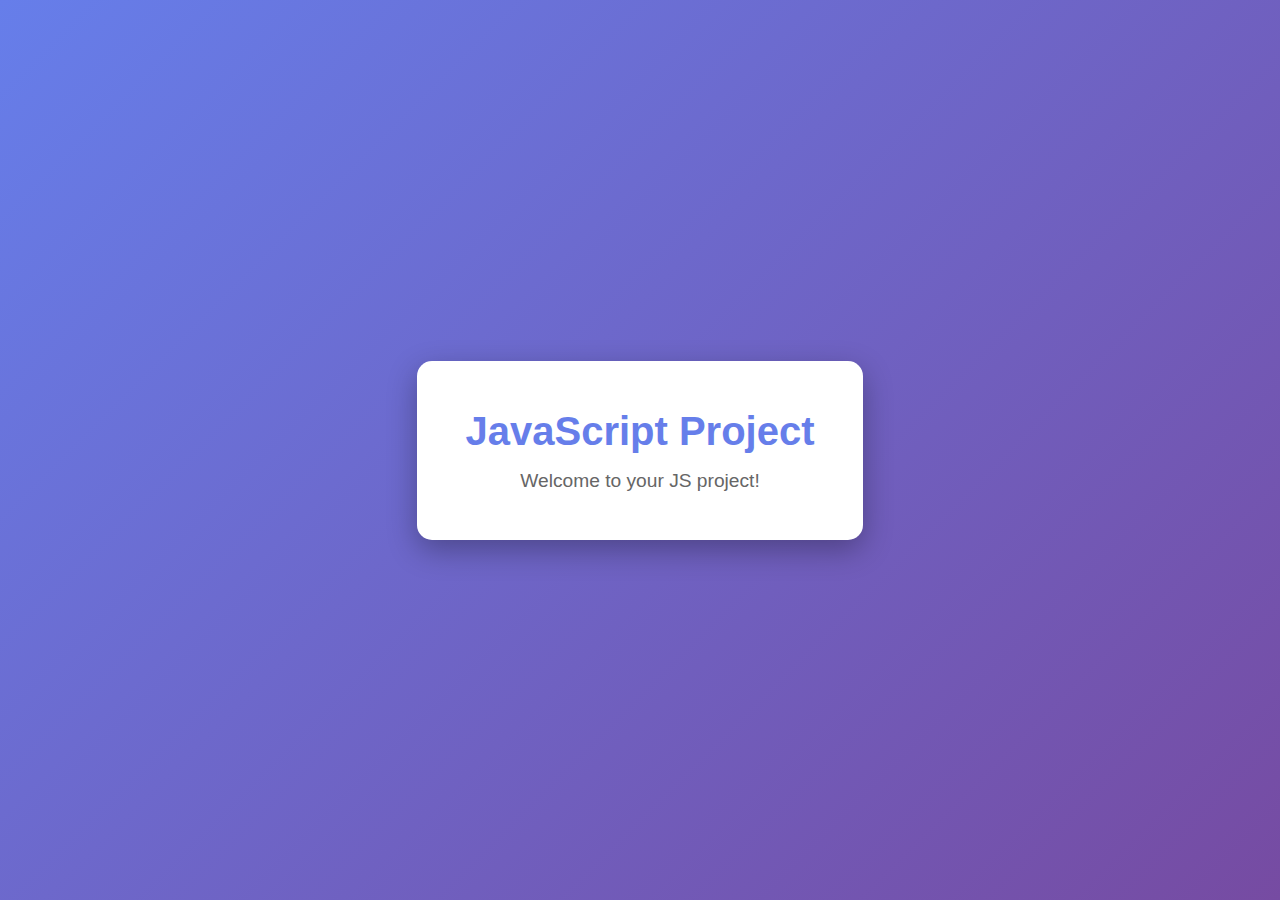
<file: js-project/index.html>
<!DOCTYPE html>
<html lang="en">
<head>
    <meta charset="UTF-8">
    <meta name="viewport" content="width=device-width, initial-scale=1.0">
    <title>JS Project</title>
    <link rel="stylesheet" href="style.css">
</head>
<body>
    <div class="container">
        <h1>JavaScript Project</h1>
        <p>Welcome to your JS project!</p>
    </div>
    
    <script src="script.js"></script>
</body>
</html>
</file>
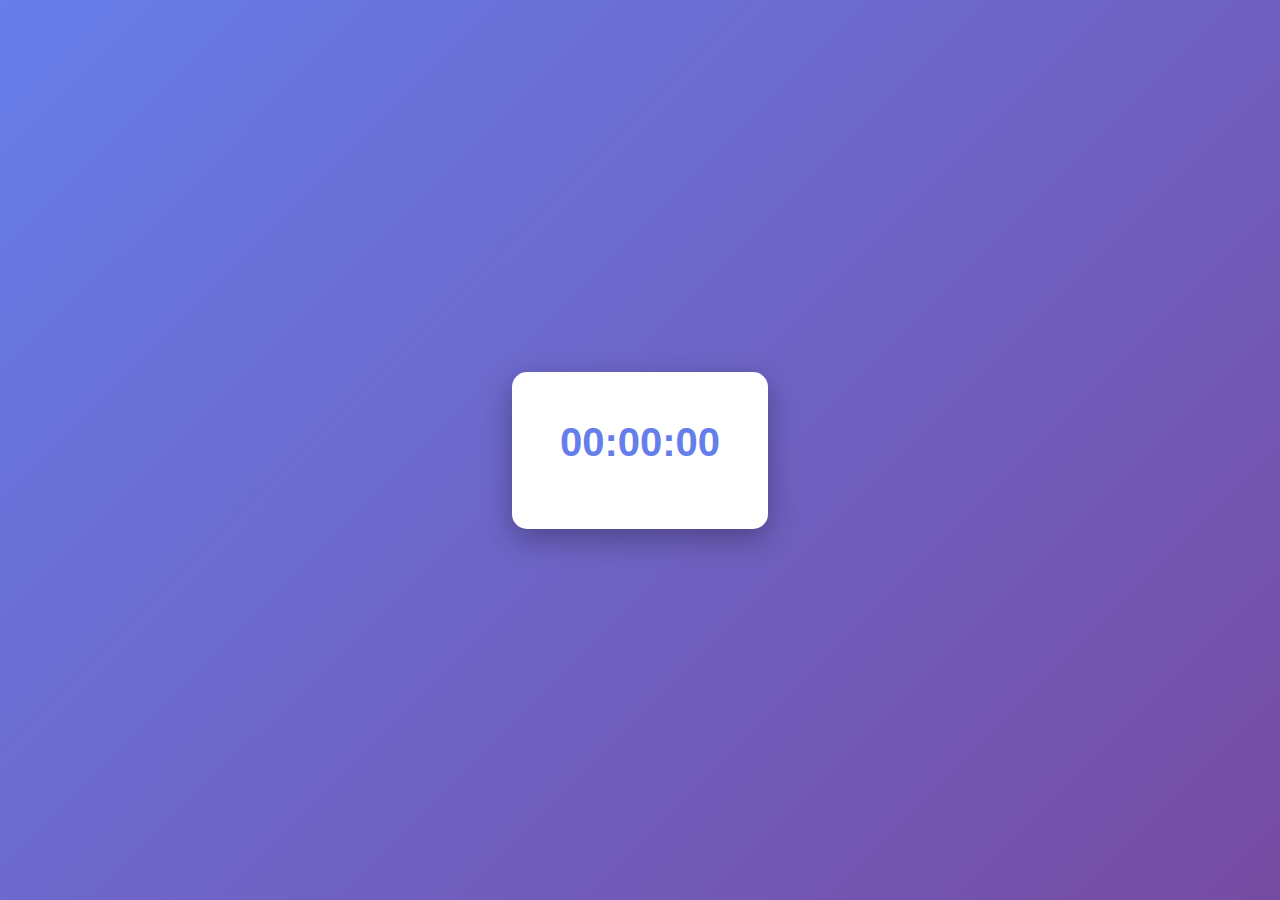
<file: js-project/clock.html>
<!DOCTYPE html>
<html lang="en">
<head>
    <meta charset="UTF-8">
    <meta name="viewport" content="width=device-width, initial-scale=1.0">
    <title>digital watch</title>
    <link rel="stylesheet" href="style.css">
</head>
<body>
<div class="container">
<h1 id="clock">00:00:00</h1>
</div>



  <script>
    function updateclock(){
        const now = new Date();// current time
        let hour = now.getHours();
        let minute = now.getMinutes();
        let second = now.getSeconds();
        //format time as hh:mm:ss
       hour = hour.toString().padStart(2,"0");
        minute = minute.toString().padStart(2,"0");
        second = second.toString().padStart(2,"0");
       
        document.getElementById("clock").innerHTML = `${hour}:${minute}:${second}`;
       
    } setInterval(updateclock, 1000);
        updateClock()
  </script>
</body>
</html>
</file>
<file: js-project/style.css>
* {
    margin: 0;
    padding: 0;
    box-sizing: border-box;
}

body {
    font-family: 'Segoe UI', Tahoma, Geneva, Verdana, sans-serif;
    background: linear-gradient(135deg, #667eea 0%, #764ba2 100%);
    min-height: 100vh;
    display: flex;
    justify-content: center;
    align-items: center;
}

.container {
    background: white;
    padding: 3rem;
    border-radius: 15px;
    box-shadow: 0 10px 30px rgba(0, 0, 0, 0.3);
    text-align: center;
    max-width: 600px;
}

h1 {
    color: #667eea;
    font-size: 2.5rem;
    margin-bottom: 1rem;
}

p {
    color: #666;
    font-size: 1.2rem;
}
</file>
